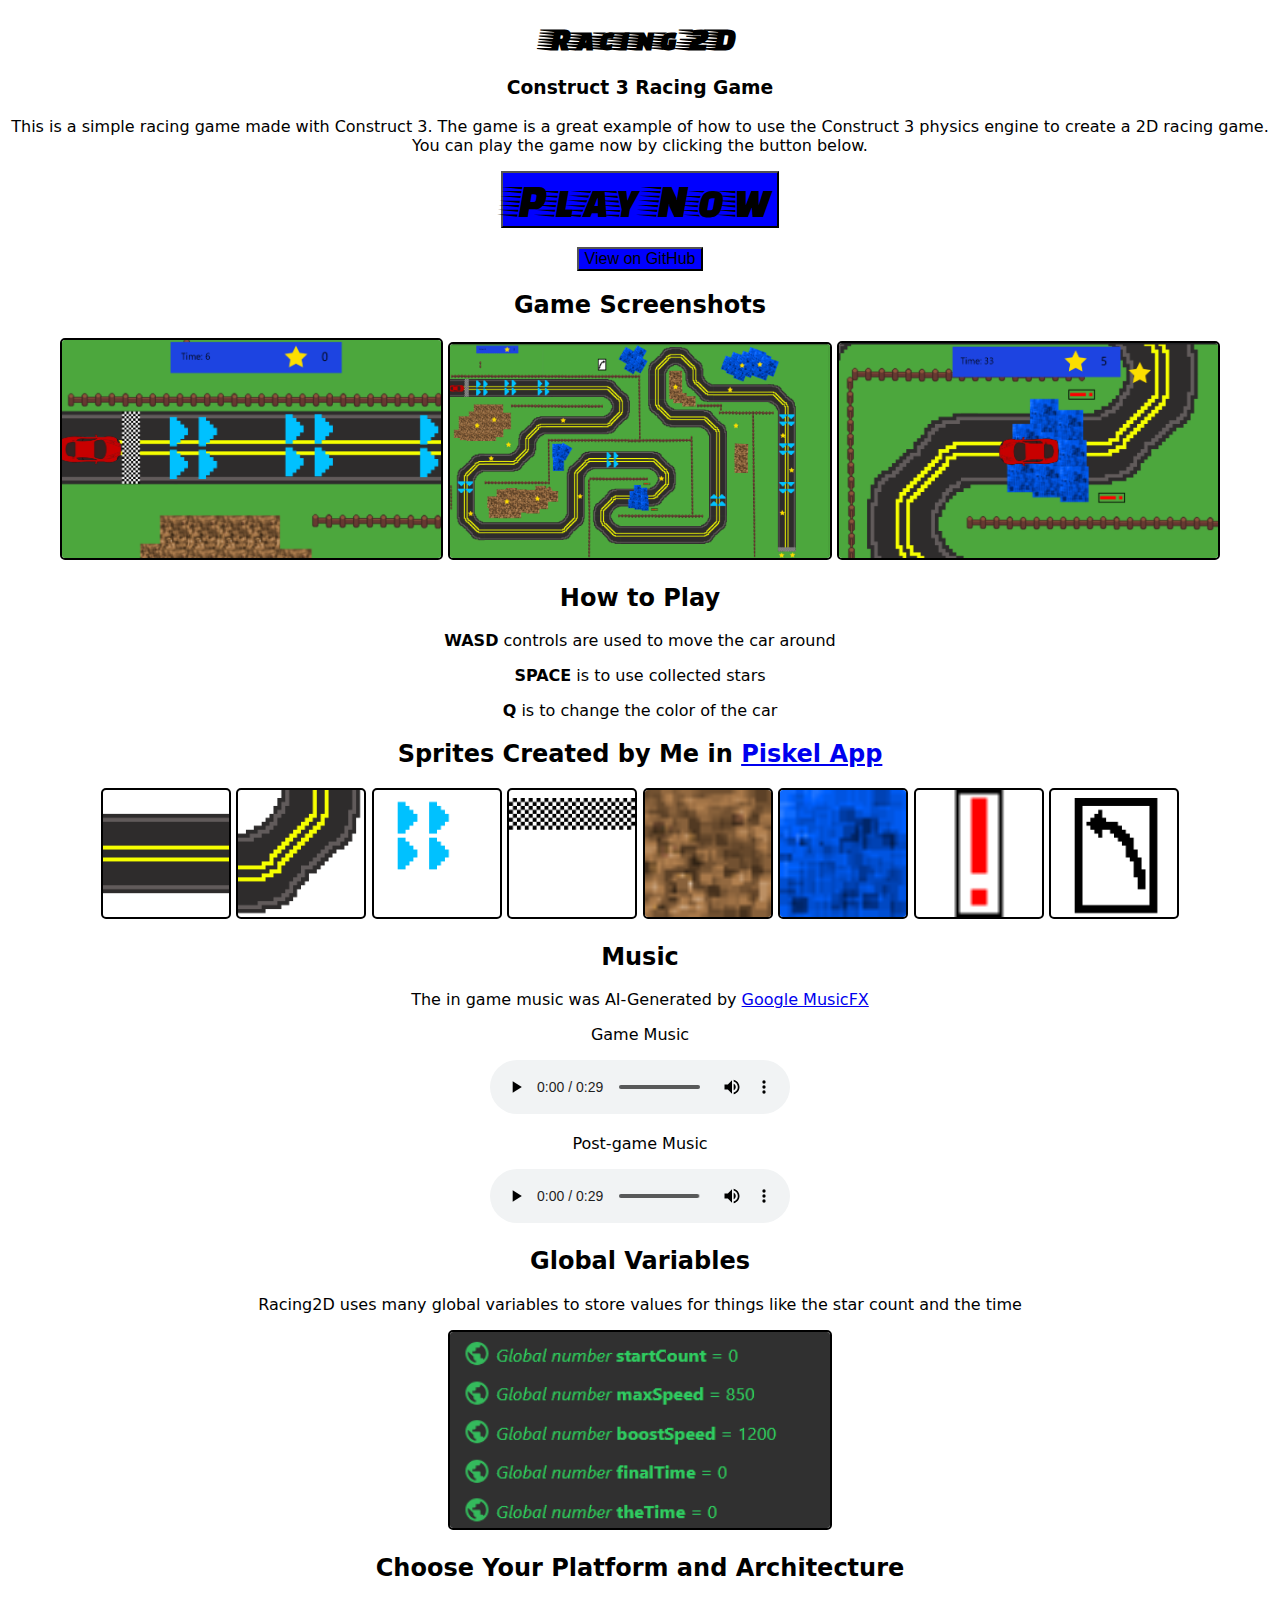
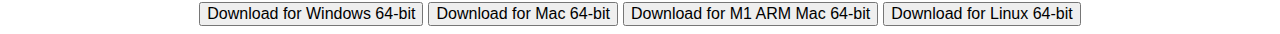
<file: index.html>
<!DOCTYPE html>
<html lang="en">
<head>
    <link rel="stylesheet" href="https://fonts.googleapis.com/css?family=Faster%20One">
    <link rel="stylesheet" href="./styles/styles.css">
    <meta charset="UTF-8">
    <meta name="viewport" content="width=device-width, initial-scale=1.0">
    <title>Racing 2D - About</title>
</head>
<body>
    <center>


    <h1>Racing 2D</h1>
    <h3>Construct 3 Racing Game</h3>
    <p>
        This is a simple racing game made with Construct 3. The game is a great example of how to use the Construct 3 physics engine to create a 2D racing game. You can play the game now by clicking the button below.
    </p>
    <button class="playbtn" onclick="window.location.href='./game'">Play Now</button>
    <br>
    <br>
    <button class="githubbtn" onclick="window.open('https://github.com/seanmorley15/Racing2D', '_blank')">View on GitHub</button>

    
    <h2>Game Screenshots</h2>
        <img class="screenshots" src="./images/screenshots/screenshot1.png" alt="Car on the starting line">
        <img class="screenshots" src="./images/screenshots/screenshot2.png" alt="Full game map">
        <img class="screenshots" src="./images/screenshots/screenshot3.png" alt="Car stuck in the water">


    <h2>How to Play</h2>
        <p><b>WASD</b> controls are used to move the car around</p>
        <p><b>SPACE</b> is to use collected stars</p>
        <p><b>Q</b> is to change the color of the car</p>
    
    <h2>Sprites Created by Me in <a href="https://www.piskelapp.com/" target="_blank">Piskel App</a></h2>
        <img class="sprites" src="./images/roadStraight.png" alt="Straight road piece">
        <img class="sprites" src="./images/roadCurved.png" alt="Curved road piece">
        <img class="sprites" src="./images/booster.png" alt="Booster">
        <img class="sprites" src="./images/startingLine.png" alt="Starting and finish line">
        <img class="sprites" src="./images/mud.png" alt="Mud texture">
        <img class="sprites" src="./images/water.png" alt="Water texture">
        <img class="sprites" src="./images/warning.png" alt="Warning sign">
        <img class="sprites" src="./images/leftTurn.png" alt="Turn sign">


    <h2>Music</h2>
    <p>The in game music was AI-Generated by <a href="https://aitestkitchen.withgoogle.com/" target="_blank">Google MusicFX</a></p>
    <p>Game Music</p>
    <audio controls src="./audio/audiotrack1.mp3"></audio>
    <p>Post-game Music</p>
    <audio controls src="./audio/endingMusic.mp3"></audio>

    <h2>Global Variables</h2>
    <p>Racing2D uses many global variables to store values for things like the star count and the time</p>
    <img class="screenshots" src="./images/screenshots/globalVariables.png" alt="Global Variables">
    
    <h2>Choose Your Platform and Architecture</h2>
<!-- Windows Buttons -->
    <button class="downloadbtn" onclick="window.location.href='https://github.com/seanmorley15/Racing2D/releases/latest/download/win64.zip'">Download for Windows 64-bit</button>
<!-- Mac Buttons -->
    <button class="downloadbtn" onclick="window.location.href='https://github.com/seanmorley15/Racing2D/releases/latest/download/mac64.zip'">Download for Mac 64-bit</button>
    <button class="downloadbtn" onclick="window.location.href='https://github.com/seanmorley15/Racing2D/releases/latest/download/mac64-arm.zip'">Download for M1 ARM Mac 64-bit</button>
<!-- Linux Buttons -->
    <button class="downloadbtn" onclick="window.location.href='https://github.com/seanmorley15/Racing2D/releases/latest/download/linux64.zip'">Download for Linux 64-bit</button>

</center>
    
</body>
</html>
</file>
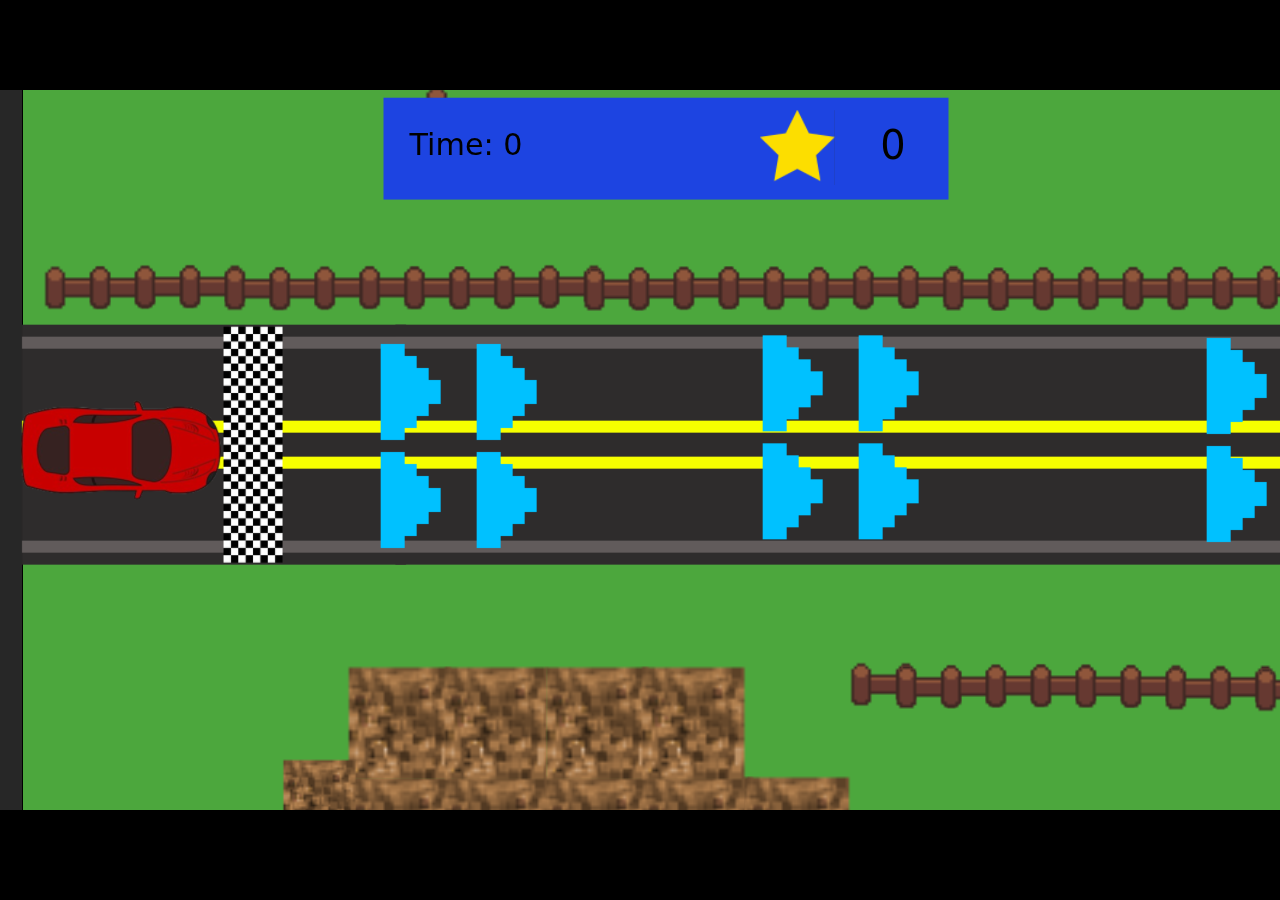
<file: game/index.html>
<!DOCTYPE html>
<html>
<head>
<meta charset="UTF-8">
<title>Racing2D</title>
<meta name="viewport" content="width=device-width, initial-scale=1.0, maximum-scale=1.0, minimum-scale=1.0, user-scalable=no">

<meta name="generator" content="Scirra Construct">

	<link rel="manifest" href="appmanifest.json">
	<link rel="apple-touch-icon" sizes="128x128" href="icons/icon-128.png">
	<link rel="apple-touch-icon" sizes="256x256" href="icons/icon-256.png">
	<link rel="apple-touch-icon" sizes="512x512" href="icons/icon-512.png">
	<link rel="icon" type="image/png" href="icons/icon-512.png">

<link rel="stylesheet" href="style.css">


</head>
<body>

<script>
if (location.protocol.substr(0, 4) === "file")
{
	alert("Web exports won't work until you upload them. (When running on the file: protocol, browsers block many features from working for security reasons.)");
}
</script>

	<noscript>
		<div id="notSupportedWrap">
			<h2 id="notSupportedTitle">This content requires JavaScript</h2>
			<p class="notSupportedMessage">JavaScript appears to be disabled. Please enable it to view this content.</p>
		</div>
	</noscript>
	<script src="scripts/supportcheck.js"></script>
	<script src="scripts/offlineclient.js" type="module"></script>
	<script src="scripts/main.js" type="module"></script>
	<script src="scripts/register-sw.js" type="module"></script>

</body>
</html>
</file>
<file: styles/styles.css>
:root {
    font-family: system-ui, -apple-system, BlinkMacSystemFont, 'Segoe UI', Roboto, Oxygen, Ubuntu, Cantarell, 'Open Sans', 'Helvetica Neue', sans-serif;
}

h1 {
    font-family: 'Faster One'
}

.playbtn {
    font-family: 'Faster One';
    font-size: 3rem;
    background-color: blue;
}

.screenshots {
    width: 30%;
    border-radius: 5px;
    border: 2px solid black;
}

.sprites {
    width: 10%;
    border-radius: 5px;
    border: 2px solid black;
}

.downloadbtn {
    font-size: 1rem;
}

.githubbtn {
    font-size: 1rem;
    background-color: blue;
}
</file>
<file: game/style.css>
html, body {
	padding: 0;
	margin: 0;
	overflow: hidden;
	
	background: #000000;
	color: white;
}

html, body, canvas {
	touch-action: none;
	touch-action-delay: none;
}

#notSupportedWrap {
	margin: 2em auto 1em auto;
	width: 75%;
	max-width: 45em;
	border: 2px solid #aaa;
	border-radius: 1em;
	padding: 2em;
	background-color: #f0f0f0;
	font-family: "Segoe UI", Frutiger, "Frutiger Linotype", "Dejavu Sans", "Helvetica Neue", Arial, sans-serif;
	color: black;
}

#notSupportedTitle {
	font-size: 1.8em;
}

.notSupportedMessage {
	font-size: 1.2em;
}

.notSupportedMessage em {
	color: #888;
}

/* bbcode styles */
.bbCodeH1 {
	font-size: 2em;
	font-weight: bold;
}

.bbCodeH2 {
	font-size: 1.5em;
	font-weight: bold;
}

.bbCodeH3 {
	font-size: 1.25em;
	font-weight: bold;
}

.bbCodeH4 {
	font-size: 1.1em;
	font-weight: bold;
}

.bbCodeItem::before {
	content: " • ";
}

/* For text icons converted to HTML: size the height to the line height
   preserving the aspect ratio. Also add position: relative as that allows
   just adding a 'top' style for the iconoffsety style. */
.c3-text-icon {
	height: 1em;
	width: auto;
	position: relative;
}

/* screen reader text */
.c3-screen-reader-text {
	position: absolute;
	width: 1px;
    height: 1px;
    overflow: hidden;
    clip: rect(1px, 1px, 1px, 1px);
}
</file>
